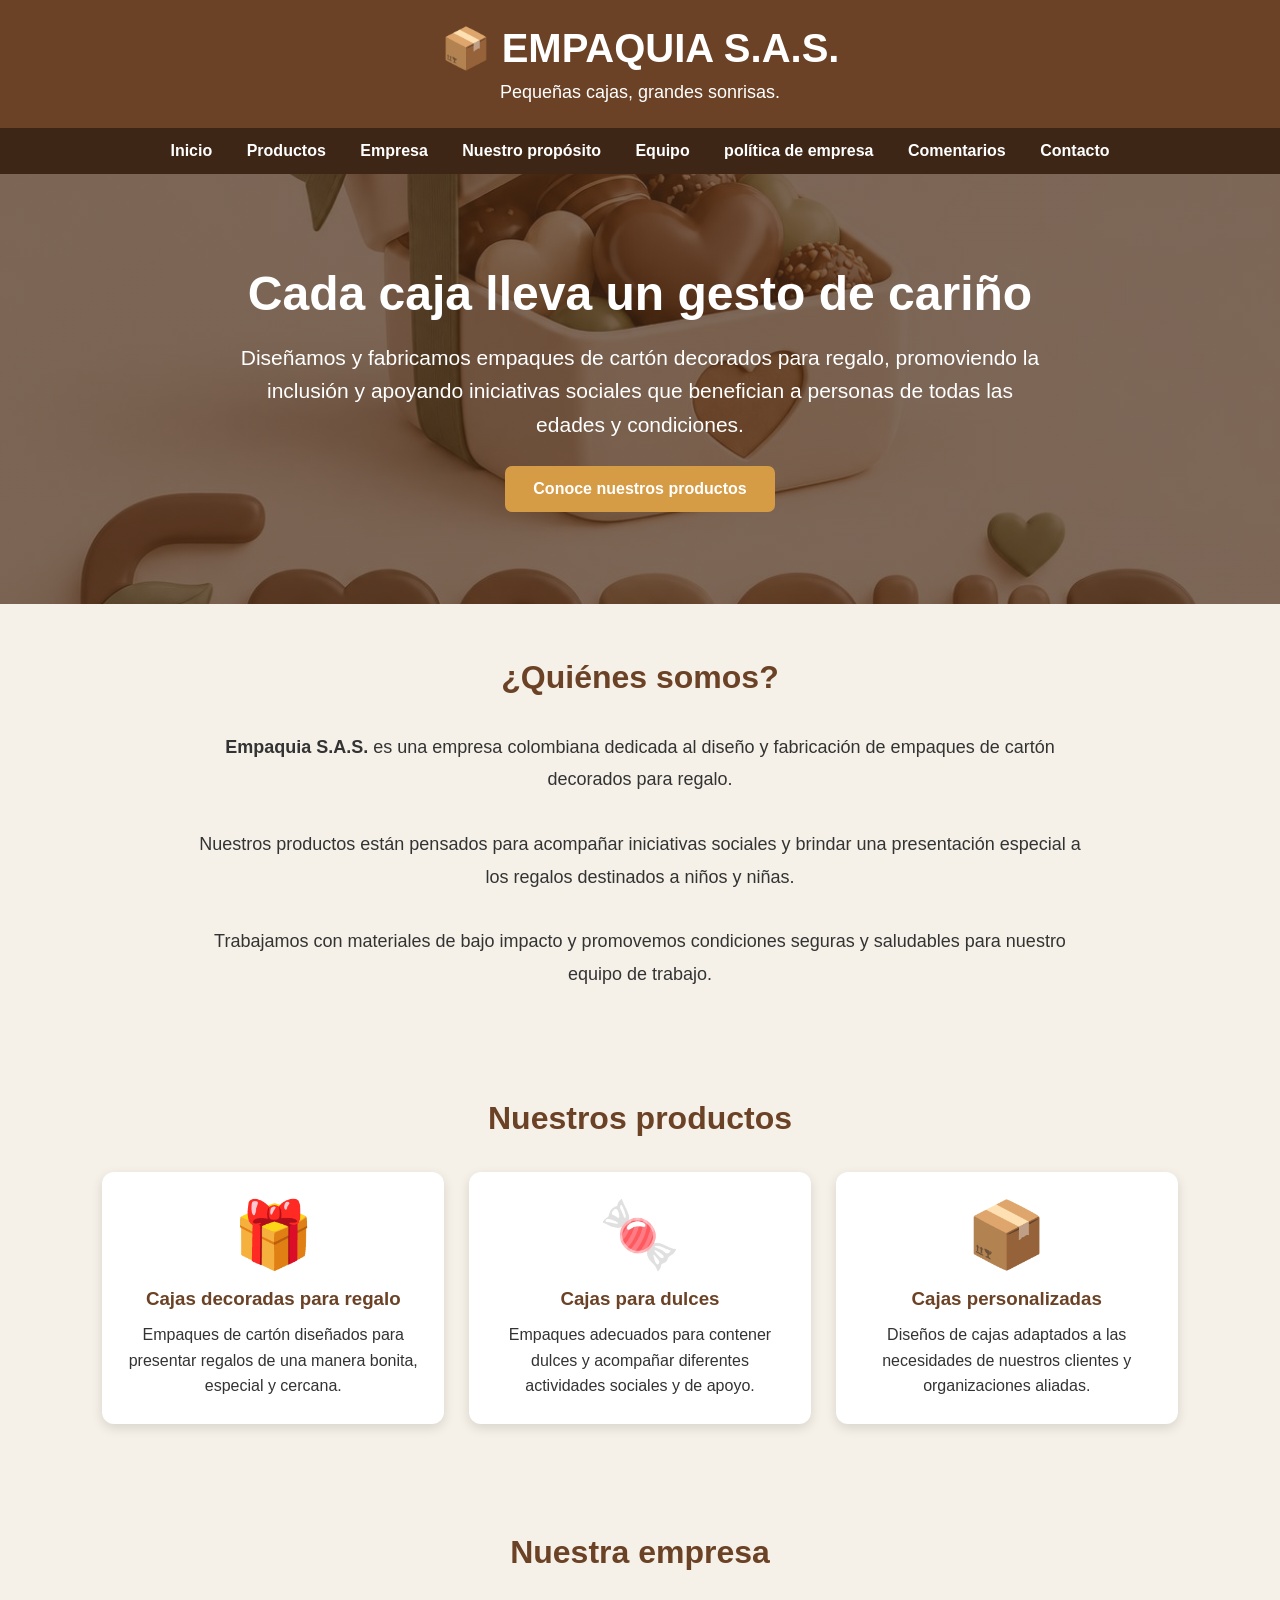
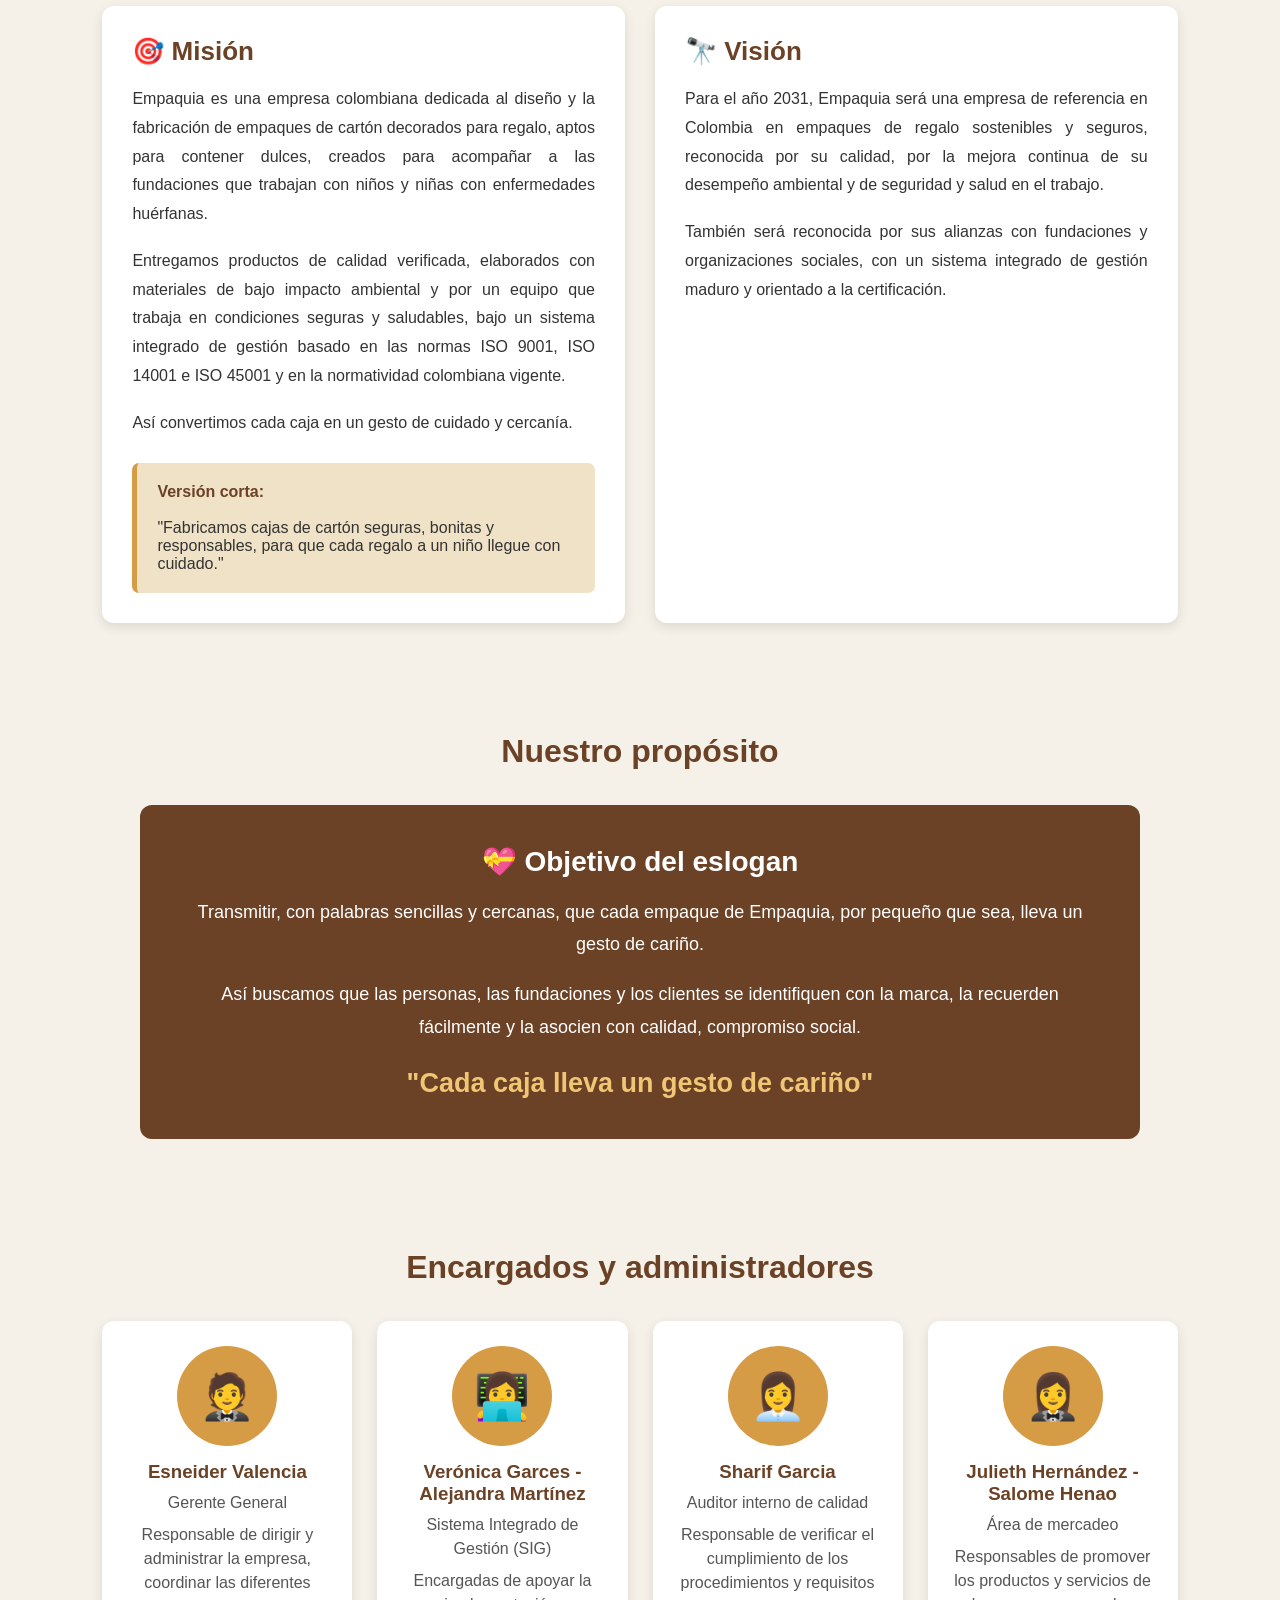
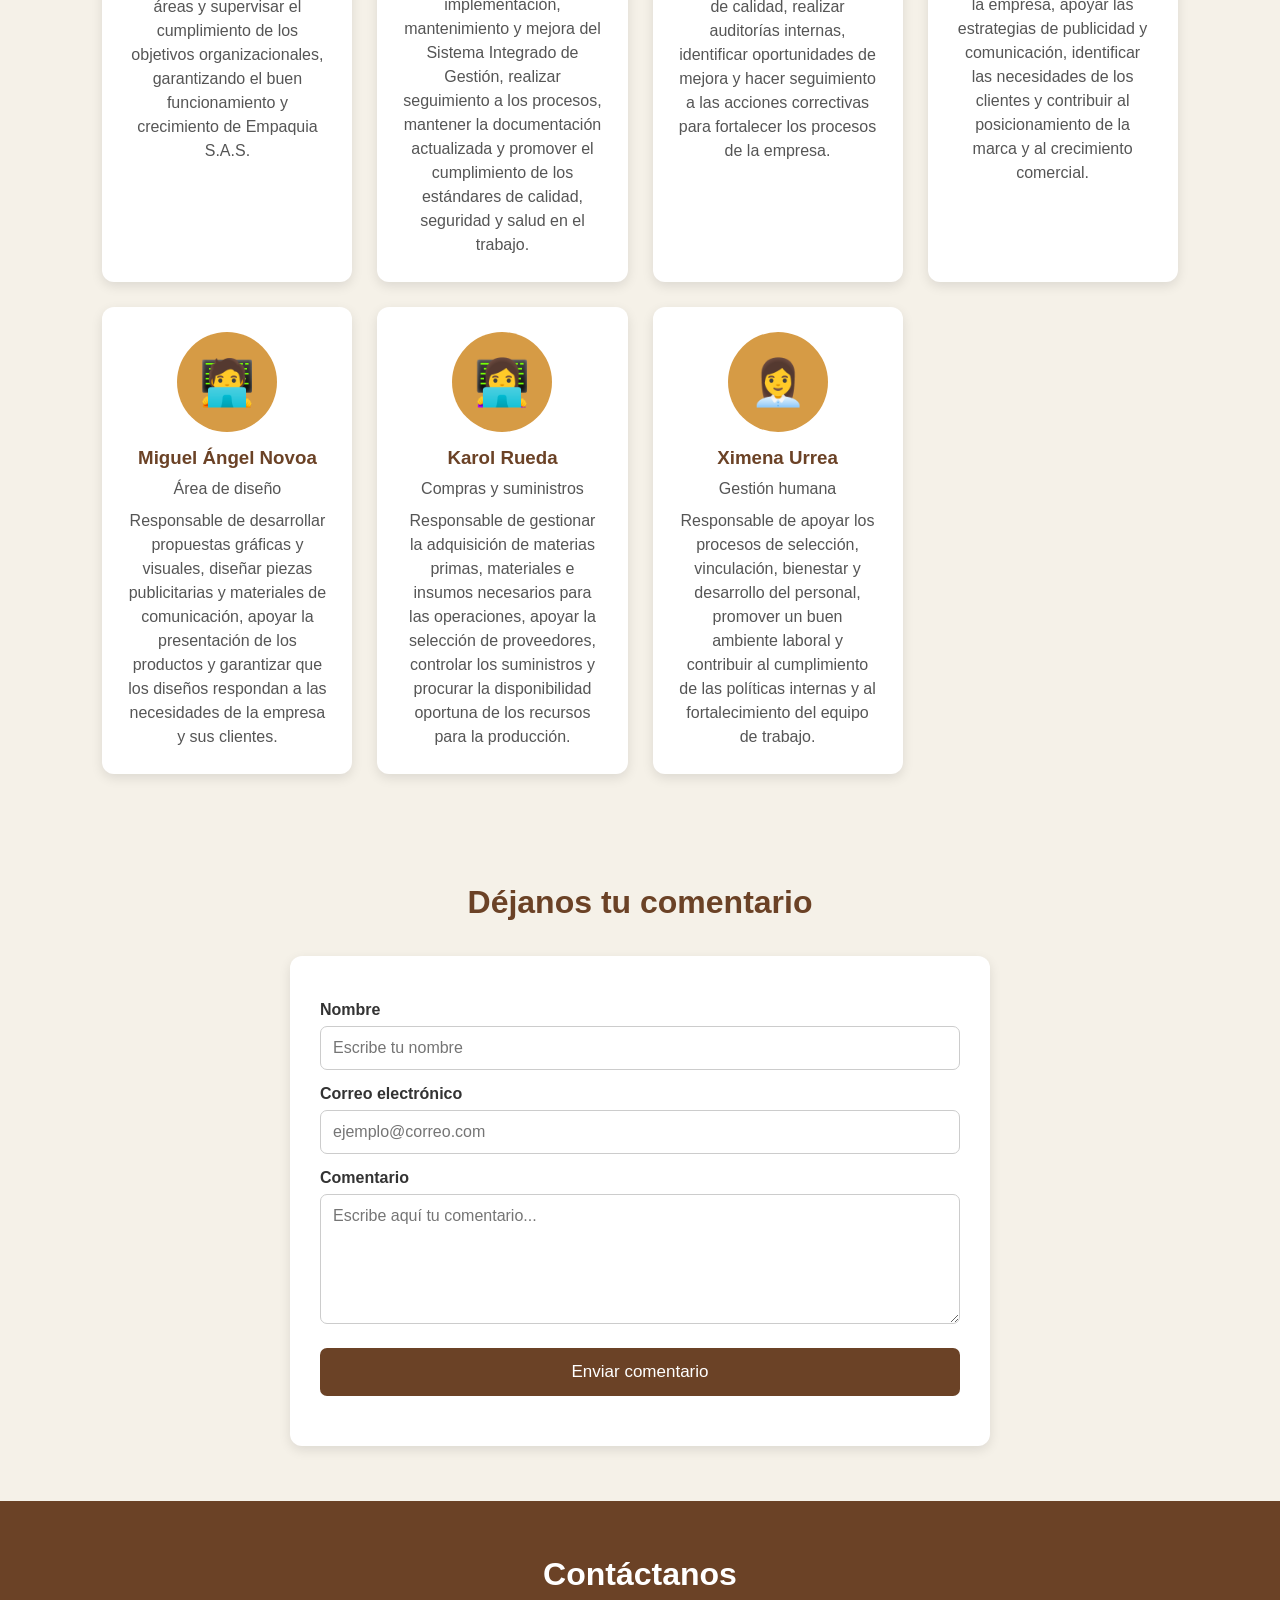
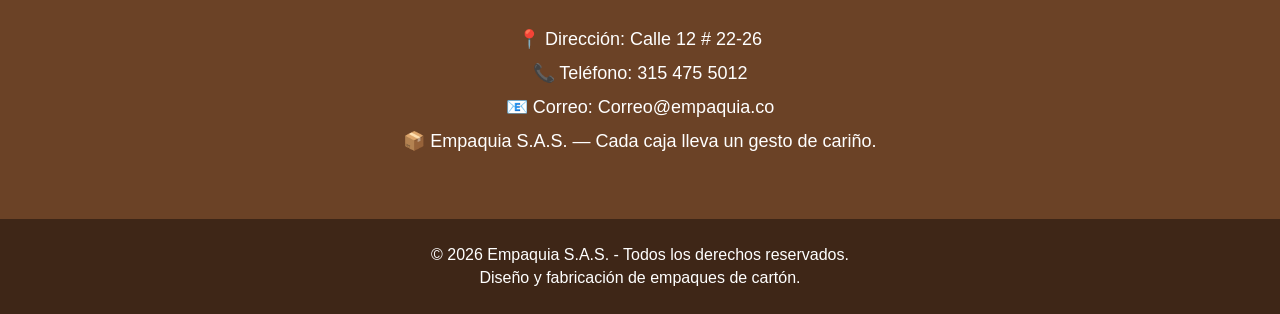
<file: index.html>
<!DOCTYPE html>
<html lang="es">

<head>
    <meta charset="UTF-8">
    <meta name="viewport" content="width=device-width, initial-scale=1.0">
    <title>Empaquia S.A.S. | Cajas de Cartón</title>
    <link rel="stylesheet" href="styles.css">
</head>


<body>
    <header>

        <h1>📦 EMPAQUIA S.A.S.</h1>

        <p>
            Pequeñas cajas, grandes sonrisas.
        </p>

    </header>

    <nav>

        <a href="#inicio">Inicio</a>

        <a href="#productos">Productos</a>

        <a href="#empresa">Empresa</a>

        <a href="#eslogan">Nuestro propósito</a>

        <a href="#personal">Equipo</a>

        <a href="politicas.html">política de empresa</a>

        <a href="#comentarios">Comentarios</a>

        <a href="#contacto">Contacto</a>

    </nav>

    <section class="banner" id="inicio">

        <div>

            <h2>
                Cada caja lleva un gesto de cariño
            </h2>

            <p>
                Diseñamos y fabricamos empaques de cartón decorados
                para regalo, promoviendo la inclusión y apoyando
                iniciativas sociales que benefician a personas de
                todas las edades y condiciones.
            </p>

            <a href="#productos" class="boton">
                Conoce nuestros productos
            </a>

        </div>

    </section>


    <section>

        <h2>¿Quiénes somos?</h2>

        <div class="presentacion">

            <p>
                <strong>Empaquia S.A.S.</strong> es una empresa
                colombiana dedicada al diseño y fabricación de
                empaques de cartón decorados para regalo.
            </p>

            <br>

            <p>
                Nuestros productos están pensados para acompañar
                iniciativas sociales y brindar una presentación
                especial a los regalos destinados a niños y niñas.
            </p>

            <br>

            <p>
                Trabajamos con materiales de bajo impacto
                y promovemos condiciones seguras y saludables para
                nuestro equipo de trabajo.
            </p>

        </div>

    </section>


    <section id="productos">

        <h2>Nuestros productos</h2>

        <div class="productos">


            <div class="producto">

                <div class="icono">🎁</div>

                <h3>
                    Cajas decoradas para regalo
                </h3>

                <p>
                    Empaques de cartón diseñados para presentar
                    regalos de una manera bonita, especial y cercana.
                </p>

            </div>


            <div class="producto">

                <div class="icono">🍬</div>

                <h3>
                    Cajas para dulces
                </h3>

                <p>
                    Empaques adecuados para contener dulces
                    y acompañar diferentes actividades sociales
                    y de apoyo.
                </p>

            </div>


            <div class="producto">

                <div class="icono">📦</div>

                <h3>
                    Cajas personalizadas
                </h3>

                <p>
                    Diseños de cajas adaptados a las necesidades
                    de nuestros clientes y organizaciones aliadas.
                </p>

            </div>

        </div>

    </section>


    <section id="empresa">

        <h2>
            Nuestra empresa
        </h2>


        <div class="empresa">


            <!-- MISIÓN -->

            <div class="tarjeta">

                <h3>
                    🎯 Misión
                </h3>

                <p>
                    Empaquia es una empresa colombiana dedicada al
                    diseño y la fabricación de empaques de cartón
                    decorados para regalo, aptos para contener dulces,
                    creados para acompañar a las fundaciones que
                    trabajan con niños y niñas con enfermedades
                    huérfanas.
                </p>

                <br>

                <p>
                    Entregamos productos de calidad verificada,
                    elaborados con materiales de bajo impacto ambiental
                    y por un equipo que trabaja en condiciones seguras
                    y saludables, bajo un sistema integrado de gestión
                    basado en las normas ISO 9001, ISO 14001 e ISO 45001
                    y en la normatividad colombiana vigente.
                </p>

                <br>

                <p>
                    Así convertimos cada caja en un gesto de cuidado
                    y cercanía.
                </p>


                <div class="mision-corta">

                    <strong>
                        Versión corta:
                    </strong>

                    <br><br>

                    "Fabricamos cajas de cartón seguras, bonitas y
                    responsables, para que cada regalo
                    a un niño llegue con cuidado."

                </div>

            </div>


            <!-- VISIÓN -->

            <div class="tarjeta">

                <h3>
                    🔭 Visión
                </h3>

                <p>
                    Para el año 2031, Empaquia será una empresa de
                    referencia en Colombia en empaques de regalo
                    sostenibles y seguros, reconocida por su calidad,
                    por la mejora continua de su desempeño ambiental
                    y de seguridad y salud en el trabajo.
                </p>

                <br>

                <p>
                    También será reconocida por sus alianzas con
                    fundaciones y organizaciones sociales, con un
                    sistema integrado de gestión maduro y orientado
                    a la certificación.
                </p>

            </div>


        </div>

    </section>


    <section id="eslogan">

        <h2>
            Nuestro propósito
        </h2>

        <div class="eslogan">

            <h3>
                💝 Objetivo del eslogan
            </h3>

            <p>
                Transmitir, con palabras sencillas y cercanas,
                que cada empaque de Empaquia, por pequeño que sea,
                lleva un gesto de cariño.
            </p>

            <br>

            <p>
                Así buscamos que las personas, las fundaciones y
                los clientes se identifiquen con la marca, la
                recuerden fácilmente y la asocien con calidad,
                compromiso social.
            </p>

            <div class="frase-eslogan">

                "Cada caja lleva un gesto de cariño"

            </div>

        </div>

    </section>


    <section id="personal">

        <h2>
            Encargados y administradores
        </h2>

        <div class="personal">


            <div class="persona">

                <div class="foto">
                    🤵
                </div>

                <h3>
                    Esneider Valencia
                </h3>

                <p>
                    Gerente General
                </p>

                <p>
                    Responsable de dirigir y administrar la empresa, coordinar las diferentes áreas y supervisar el cumplimiento de los objetivos organizacionales, garantizando el buen funcionamiento y crecimiento de Empaquia S.A.S.
                </p>

            </div>


            <div class="persona">

                <div class="foto">
                    👩‍💻
                </div>

                <h3>
                    Verónica Garces -
                    Alejandra Martínez
                </h3>

                <p>
                    Sistema Integrado de Gestión (SIG)
                </p>

                <p>
                    Encargadas de apoyar la implementación, mantenimiento y mejora del Sistema Integrado de Gestión, realizar seguimiento a los procesos, mantener la documentación actualizada y promover el cumplimiento de los estándares de calidad, seguridad y salud en el trabajo.
                </p>

            </div>


            <div class="persona">

                <div class="foto">
                    👩‍💼
                </div>

                <h3>
                    Sharif Garcia
                </h3>

                <p>
                    Auditor interno de calidad
                </p>

                <p>
                    Responsable de verificar el cumplimiento de los procedimientos y requisitos de calidad, realizar auditorías internas, identificar oportunidades de mejora y hacer seguimiento a las acciones correctivas para fortalecer los procesos de la empresa.
                </p>

            </div>

            <div class="persona">

                <div class="foto">
                    🤵‍♀️
                </div>

                <h3>
                    Julieth Hernández -
                    Salome Henao
                </h3>

                <p>
                    Área de mercadeo
                </p>

                <p>
                    Responsables de promover los productos y servicios de la empresa, apoyar las estrategias de publicidad y comunicación, identificar las necesidades de los clientes y contribuir al posicionamiento de la marca y al crecimiento comercial.
                </p>

            </div>

            <div class="persona">

                <div class="foto">
                    🧑‍💻
                </div>

                <h3>
                    Miguel Ángel Novoa 
                </h3>

                <p>
                    Área de diseño
                </p>

                <p>
                    Responsable de desarrollar propuestas gráficas y visuales, diseñar piezas publicitarias y materiales de comunicación, apoyar la presentación de los productos y garantizar que los diseños respondan a las necesidades de la empresa y sus clientes.
                </p>

            </div>

            <div class="persona">

                <div class="foto">
                    👩‍💻
                </div>

                <h3>
                    Karol Rueda
                </h3>

                <p>
                    Compras y suministros
                </p>

                <p>
                    Responsable de gestionar la adquisición de materias primas, materiales e insumos necesarios para las operaciones, apoyar la selección de proveedores, controlar los suministros y procurar la disponibilidad oportuna de los recursos para la producción.
                </p>

            </div>

            <div class="persona">

                <div class="foto">
                    👩‍💼
                </div>

                <h3>
                    Ximena Urrea
                </h3>

                <p>
                   Gestión humana
                </p>

                <p>
                    Responsable de apoyar los procesos de selección, vinculación, bienestar y desarrollo del personal, promover un buen ambiente laboral y contribuir al cumplimiento de las políticas internas y al fortalecimiento del equipo de trabajo.
                </p>

            </div>


        </div>

    </section>


    <section id="comentarios">

        <h2>
            Déjanos tu comentario
        </h2>

        <div class="comentarios">

            <form id="formComentario">

                <label for="nombre">
                    Nombre
                </label>

                <input
                    type="text"
                    id="nombre"
                    placeholder="Escribe tu nombre"
                    required
                >


                <label for="correo">
                    Correo electrónico
                </label>

                <input
                    type="email"
                    id="correo"
                    placeholder="ejemplo@correo.com"
                    required
                >


                <label for="comentario">
                    Comentario
                </label>

                <textarea
                    id="comentario"
                    placeholder="Escribe aquí tu comentario..."
                    required
                ></textarea>


                <button type="submit">
                    Enviar comentario
                </button>


                <div id="mensaje"></div>

            </form>

        </div>

    </section>

    <section class="contacto" id="contacto">

        <h2>
            Contáctanos
        </h2>

        <p>
            📍 Dirección: Calle 12 # 22-26
        </p>

        <p>
            📞 Teléfono: 315 475 5012
        </p>

        <p>
            📧 Correo: Correo@empaquia.co
        </p>

        <p>
            📦 Empaquia S.A.S. — Cada caja lleva un gesto de cariño.
        </p>

    </section>


    <footer>

        <p>
            © 2026 Empaquia S.A.S. - Todos los derechos reservados.
        </p>

        <p>
            Diseño y fabricación de empaques de cartón.
        </p>

    </footer>


    <script src="scripts.js">
    </script>

</body>

</html>
</file>
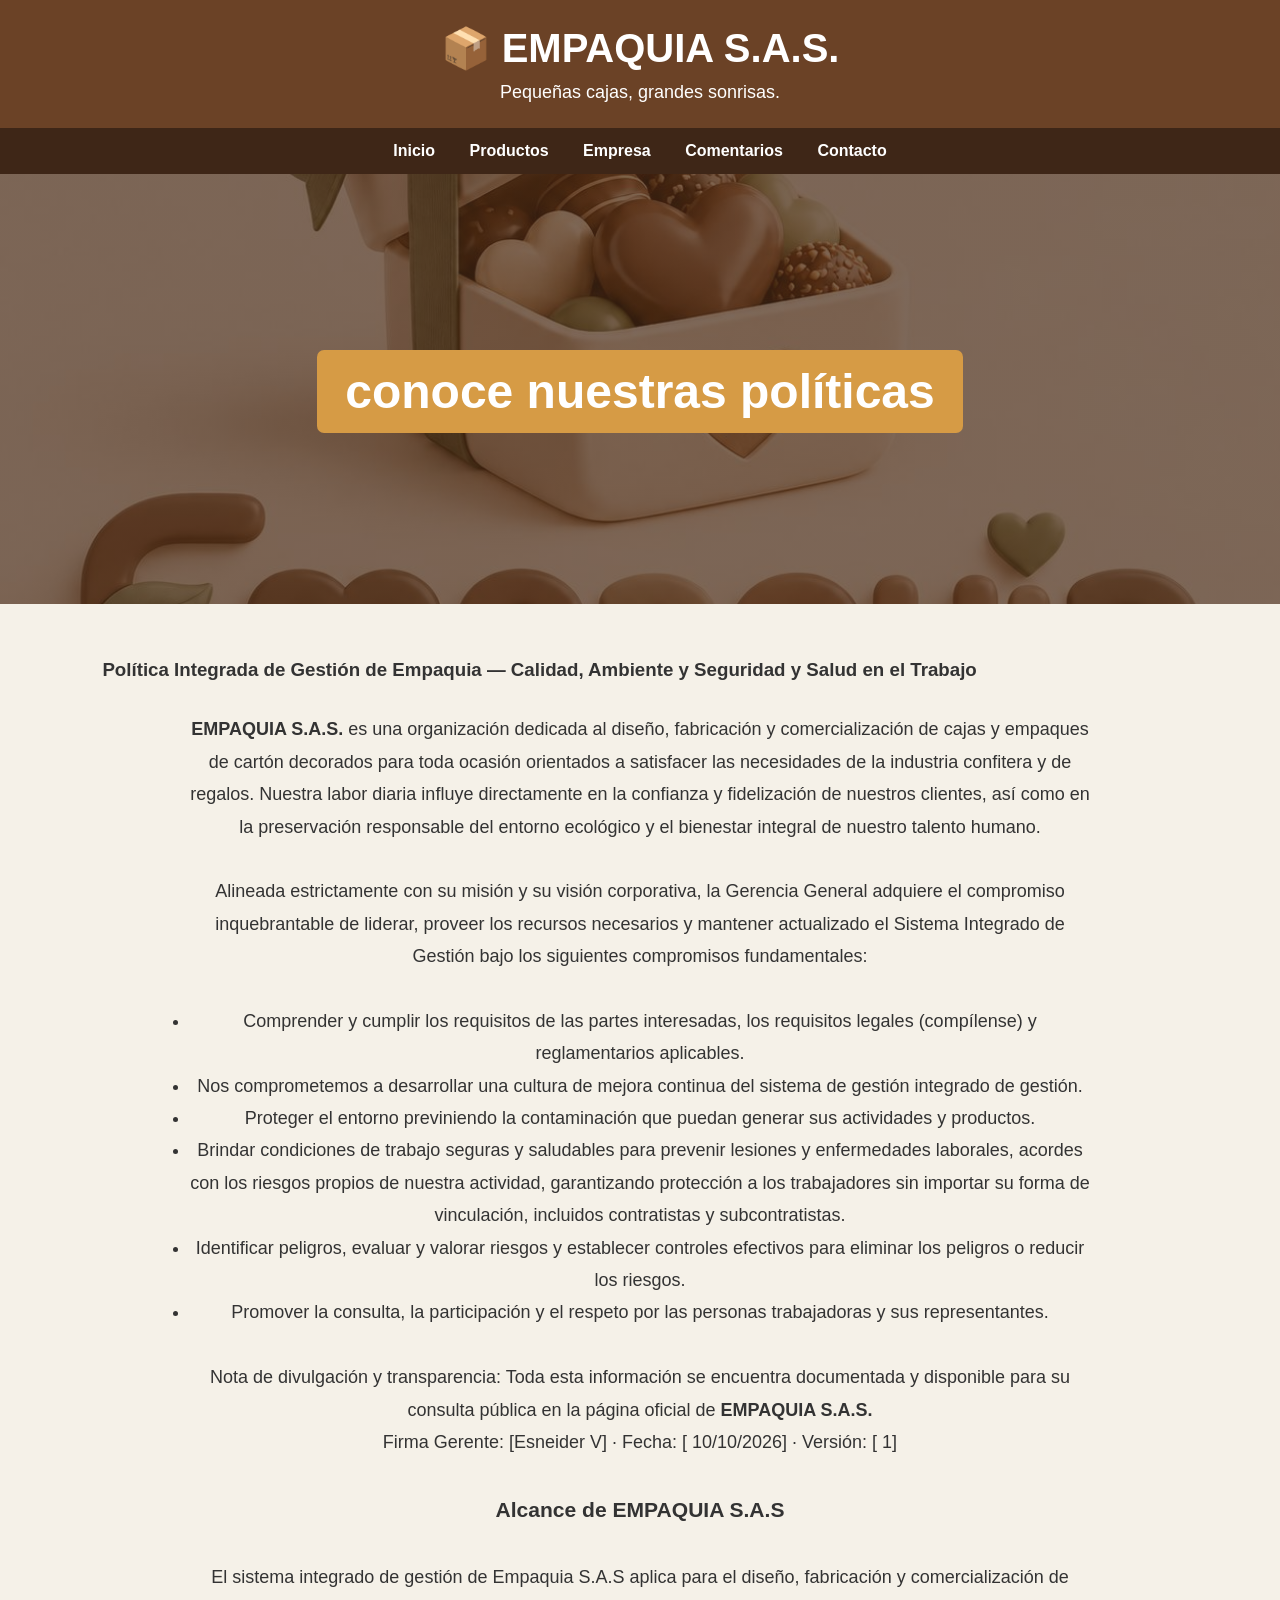
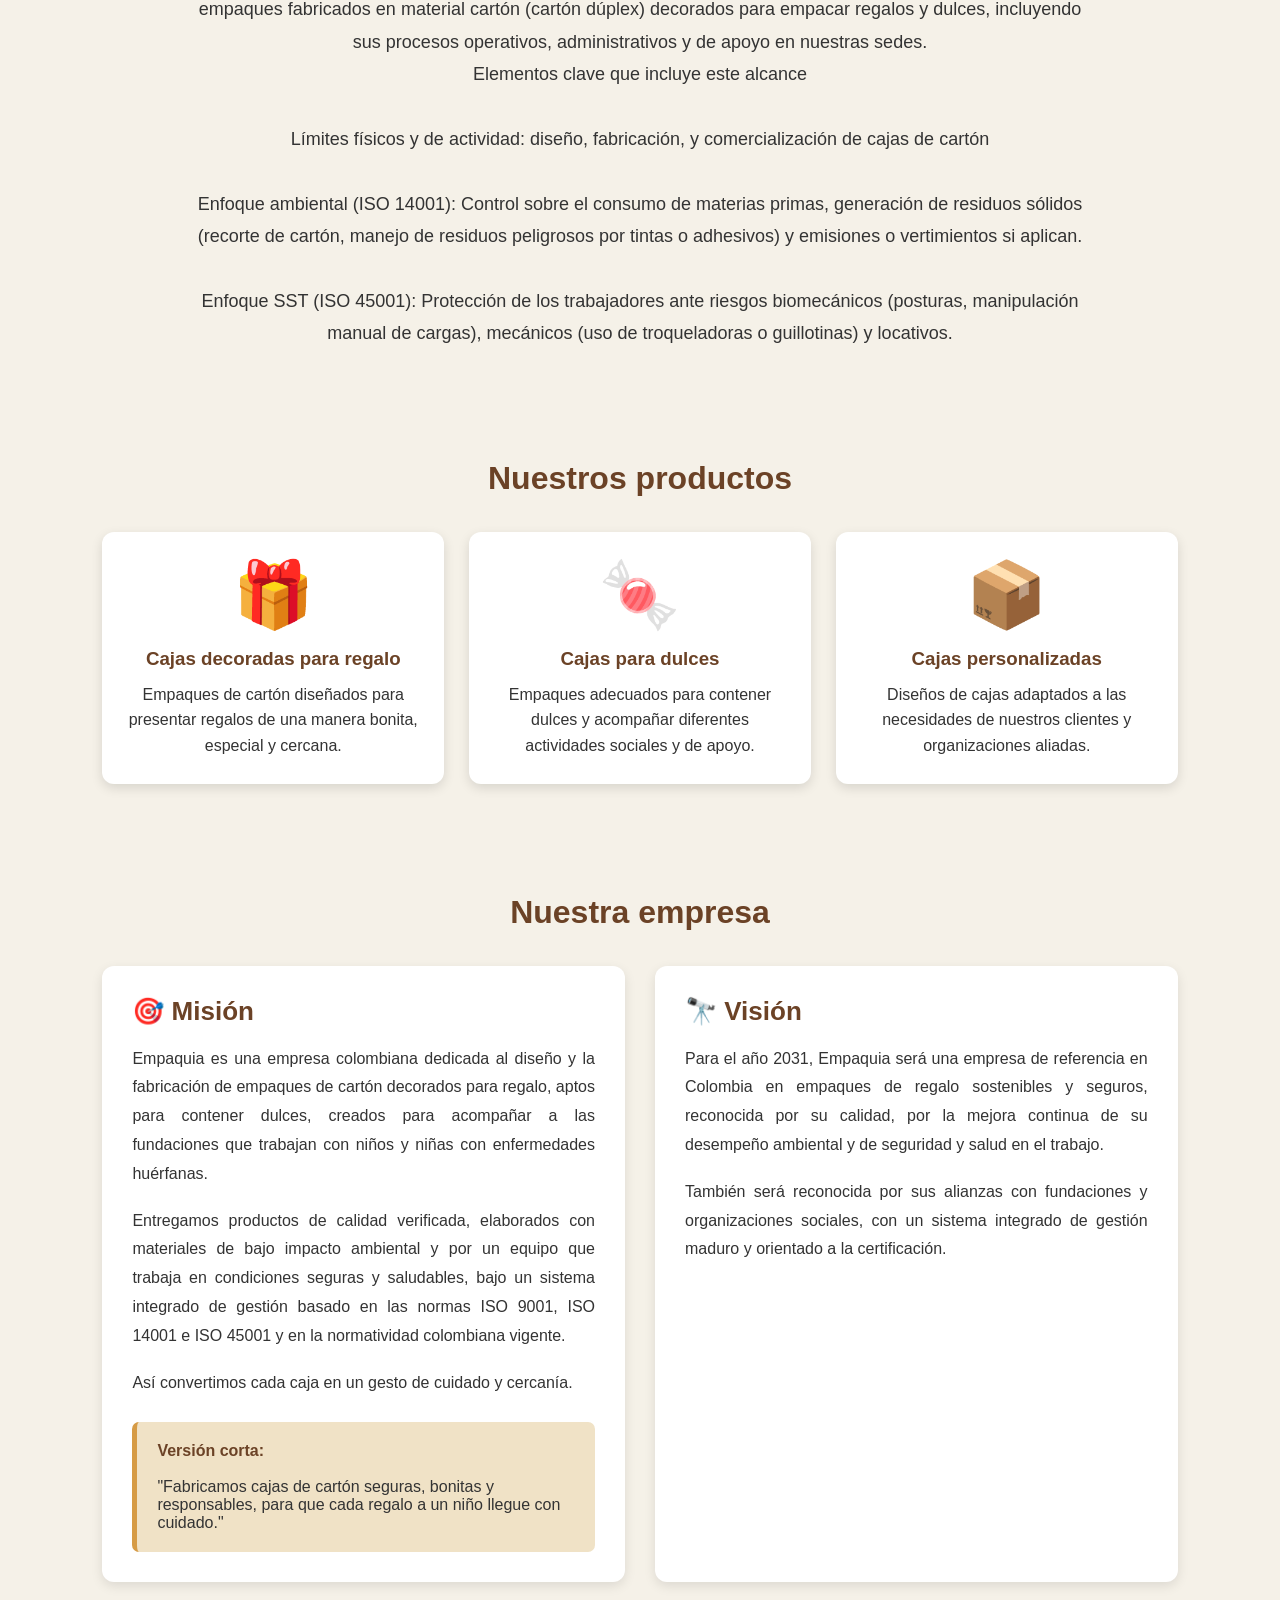
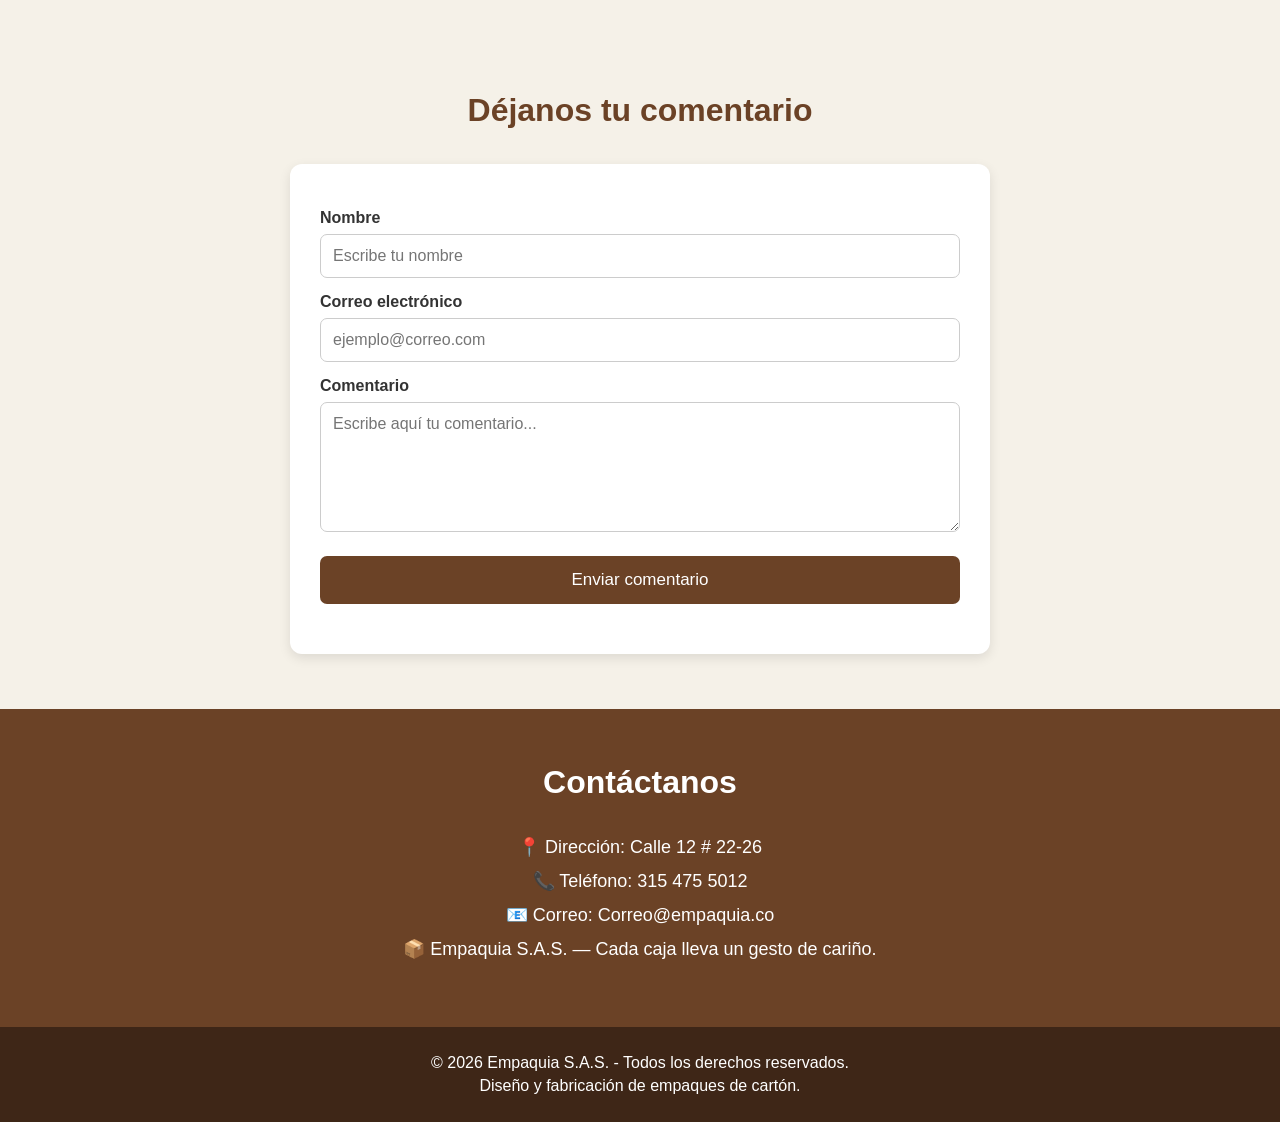
<file: politicas.html>
<!DOCTYPE html>
<html lang="es">

<head>
    <meta charset="UTF-8">
    <meta name="viewport" content="width=device-width, initial-scale=1.0">
    <title>Empaquia S.A.S. | Cajas de Cartón</title>
    <link rel="stylesheet" href="styles.css">
</head>


<body>
    <header>

        <h1>📦 EMPAQUIA S.A.S.</h1>

        <p>
            Pequeñas cajas, grandes sonrisas.
        </p>

    </header>

    <nav>

        <a href="index.html">Inicio</a>

        <a href="#productos">Productos</a>

        <a href="#empresa">Empresa</a>

        <a href="#comentarios">Comentarios</a>

        <a href="#contacto">Contacto</a>

    </nav>

    <section class="banner" id="inicio">

        <div>

        <h2><a href="#presentacion" class="boton">
                conoce nuestras políticas 
        </a></h2>
            
        </div>

    </section>


    <section>

        <h3>Política Integrada de Gestión de Empaquia — Calidad, Ambiente y Seguridad y Salud en el Trabajo </h3>

        <div class="presentacion">

            <br>

            <p>
               <strong>EMPAQUIA S.A.S.</strong> es una organización dedicada al diseño, fabricación y comercialización de cajas y empaques de cartón decorados para toda ocasión orientados a satisfacer las necesidades de la industria confitera y de regalos. Nuestra labor diaria influye directamente en la confianza y fidelización de nuestros clientes, así como en la preservación responsable del entorno ecológico y el bienestar integral de nuestro talento humano. 
            </p>

            <br>

            <p>
                Alineada estrictamente con su misión y su visión corporativa, la Gerencia General adquiere el compromiso inquebrantable de liderar, proveer los recursos necesarios y mantener actualizado el Sistema Integrado de Gestión bajo los siguientes compromisos fundamentales: 
            </p>

            <br>

            <ul>
                
                <li>Comprender y cumplir los requisitos de las partes interesadas, los requisitos legales (compílense) y reglamentarios aplicables.</li>

                <li>Nos comprometemos a desarrollar una cultura de mejora continua del sistema de gestión integrado de gestión.</li>

                <li>Proteger el entorno previniendo la contaminación que puedan generar sus actividades y productos.</li>

                <li>Brindar condiciones de trabajo seguras y saludables para prevenir lesiones y enfermedades laborales, acordes con los riesgos propios de nuestra actividad, garantizando protección a los trabajadores sin importar su forma de vinculación, incluidos contratistas y subcontratistas.</li>

                <li>Identificar peligros, evaluar y valorar riesgos y establecer controles efectivos para eliminar los peligros o reducir los riesgos.</li>

                <li>Promover la consulta, la participación y el respeto por las personas trabajadoras y sus representantes.</li>
           
            </ul>

            <br>

            <p>
                Nota de divulgación y transparencia: Toda esta información se encuentra documentada y disponible para su consulta pública en la página oficial de <strong>EMPAQUIA S.A.S. </strong>
            </p>

            <p>
                Firma Gerente: [Esneider V] · Fecha: [ 10/10/2026] · Versión: [ 1] 
            </p>

            <br>

            <h3>Alcance de <strong>EMPAQUIA S.A.S </strong></h3>

            <br>
            
            <p>
                El sistema integrado de gestión de Empaquia S.A.S aplica para el diseño, fabricación y comercialización de empaques fabricados en material cartón (cartón dúplex) decorados para empacar regalos y dulces, incluyendo sus procesos operativos, administrativos y de apoyo en nuestras sedes.   
            </p>

            <p>
                Elementos clave que incluye este alcance
            </p>

            <br>

            <p>
                Límites físicos y de actividad: diseño, fabricación, y comercialización de cajas de cartón  
            </p>

            <br>

            <p>
                Enfoque ambiental (ISO 14001): Control sobre el consumo de materias primas, generación de residuos sólidos (recorte de cartón, manejo de residuos peligrosos por tintas o adhesivos) y emisiones o vertimientos si aplican. 
            </p>

            <br>

            <p>
                Enfoque SST (ISO 45001): Protección de los trabajadores ante riesgos biomecánicos (posturas, manipulación manual de cargas), mecánicos (uso de troqueladoras o guillotinas) y locativos. 
            </p>
            
        </div>

    </section>


    <section id="productos">

        <h2>Nuestros productos</h2>

        <div class="productos">


            <div class="producto">

                <div class="icono">🎁</div>

                <h3>
                    Cajas decoradas para regalo
                </h3>

                <p>
                    Empaques de cartón diseñados para presentar
                    regalos de una manera bonita, especial y cercana.
                </p>

            </div>


            <div class="producto">

                <div class="icono">🍬</div>

                <h3>
                    Cajas para dulces
                </h3>

                <p>
                    Empaques adecuados para contener dulces
                    y acompañar diferentes actividades sociales
                    y de apoyo.
                </p>

            </div>


            <div class="producto">

                <div class="icono">📦</div>

                <h3>
                    Cajas personalizadas
                </h3>

                <p>
                    Diseños de cajas adaptados a las necesidades
                    de nuestros clientes y organizaciones aliadas.
                </p>

            </div>

        </div>

    </section>


    <section id="empresa">

        <h2>
            Nuestra empresa
        </h2>


        <div class="empresa">


            <!-- MISIÓN -->

            <div class="tarjeta">

                <h3>
                    🎯 Misión
                </h3>

                <p>
                    Empaquia es una empresa colombiana dedicada al
                    diseño y la fabricación de empaques de cartón
                    decorados para regalo, aptos para contener dulces,
                    creados para acompañar a las fundaciones que
                    trabajan con niños y niñas con enfermedades
                    huérfanas.
                </p>

                <br>

                <p>
                    Entregamos productos de calidad verificada,
                    elaborados con materiales de bajo impacto ambiental
                    y por un equipo que trabaja en condiciones seguras
                    y saludables, bajo un sistema integrado de gestión
                    basado en las normas ISO 9001, ISO 14001 e ISO 45001
                    y en la normatividad colombiana vigente.
                </p>

                <br>

                <p>
                    Así convertimos cada caja en un gesto de cuidado
                    y cercanía.
                </p>


                <div class="mision-corta">

                    <strong>
                        Versión corta:
                    </strong>

                    <br><br>

                    "Fabricamos cajas de cartón seguras, bonitas y
                    responsables, para que cada regalo
                    a un niño llegue con cuidado."

                </div>

            </div>


            <!-- VISIÓN -->

            <div class="tarjeta">

                <h3>
                    🔭 Visión
                </h3>

                <p>
                    Para el año 2031, Empaquia será una empresa de
                    referencia en Colombia en empaques de regalo
                    sostenibles y seguros, reconocida por su calidad,
                    por la mejora continua de su desempeño ambiental
                    y de seguridad y salud en el trabajo.
                </p>

                <br>

                <p>
                    También será reconocida por sus alianzas con
                    fundaciones y organizaciones sociales, con un
                    sistema integrado de gestión maduro y orientado
                    a la certificación.
                </p>

            </div>


        </div>

    </section>

    <section id="comentarios">

        <h2>
            Déjanos tu comentario
        </h2>

        <div class="comentarios">

            <form id="formComentario">

                <label for="nombre">
                    Nombre
                </label>

                <input
                    type="text"
                    id="nombre"
                    placeholder="Escribe tu nombre"
                    required
                >


                <label for="correo">
                    Correo electrónico
                </label>

                <input
                    type="email"
                    id="correo"
                    placeholder="ejemplo@correo.com"
                    required
                >


                <label for="comentario">
                    Comentario
                </label>

                <textarea
                    id="comentario"
                    placeholder="Escribe aquí tu comentario..."
                    required
                ></textarea>


                <button type="submit">
                    Enviar comentario
                </button>


                <div id="mensaje"></div>

            </form>

        </div>

    </section>

    <section class="contacto" id="contacto">

        <h2>
            Contáctanos
        </h2>

        <p>
            📍 Dirección: Calle 12 # 22-26
        </p>

        <p>
            📞 Teléfono: 315 475 5012
        </p>

        <p>
            📧 Correo: Correo@empaquia.co
        </p>

        <p>
            📦 Empaquia S.A.S. — Cada caja lleva un gesto de cariño.
        </p>

    </section>


    <footer>

        <p>
            © 2026 Empaquia S.A.S. - Todos los derechos reservados.
        </p>

        <p>
            Diseño y fabricación de empaques de cartón.
        </p>

    </footer>


    <script src="scripts.js">
    </script>

</body>

</html>
</file>
<file: styles.css>
* {
            margin: 0;
            padding: 0;
            box-sizing: border-box;
            font-family: Arial, sans-serif;
        }

        body {
            background-color: #f5f1e8;
            color: #333;
        }

        header {
            background-color: #6b4226;
            color: white;
            padding: 25px;
            text-align: center;
        }

        header h1 {
            font-size: 40px;
            margin-bottom: 10px;
        }

        header p {
            font-size: 18px;
        }

        nav {
            background-color: #3e2617;
            padding: 14px;
            text-align: center;
            position: sticky;
            top: 0;
            z-index: 10;
        }

        nav a {
            color: white;
            text-decoration: none;
            margin: 0 15px;
            font-weight: bold;
            transition: all 0.2s ease;
        }

        nav a:hover {
            color: #f0c674;
            transform: scale(1.1);
        }

        .banner {
            background: linear-gradient(
                rgba(70, 40, 20, 0.70),
                rgba(70, 40, 20, 0.70)
            ),
            /* url("https://images.unsplash.com/photo-1586528116311-ad8dd3c8310d?auto=format&fit=crop&w=1600&q=80");*/
               url("IMG-20261009-WA0002.jpg");
            background-size: cover;
            background-position: center;

            min-height: 430px;

            display: flex;
            align-items: center;
            justify-content: center;

            text-align: center;
            color: white;
            padding: 30px;
        }

        .banner h2 {
            font-size: 48px;
            margin-bottom: 20px;
            color: white;
        }

        .banner p {
            font-size: 21px;
            max-width: 800px;
            margin: auto;
            line-height: 1.6;
        }

        .boton {
            display: inline-block;
            margin-top: 25px;
            padding: 14px 28px;
            background-color: #d69b45;
            color: white;
            text-decoration: none;
            border-radius: 7px;
            font-weight: bold;
            transition: transform 0.2s ease;
        }

        .boton:hover {
            background-color: #b67b2e;
            transform: scale(1.1);
        }

        section {
            padding: 55px 8%;
        }

        section h2 {
            text-align: center;
            color: #6b4226;
            font-size: 32px;
            margin-bottom: 35px;
        }

        .presentacion {
            text-align: center;
            max-width: 900px;
            margin: auto;
            line-height: 1.8;
            font-size: 18px;
        }

        /* PRODUCTOS */

        .productos {
            display: grid;
            grid-template-columns: repeat(auto-fit, minmax(230px, 1fr));
            gap: 25px;
        }

        .producto {
            background-color: white;
            padding: 25px;
            border-radius: 12px;
            text-align: center;
            box-shadow: 0 4px 12px rgba(0,0,0,0.12);
            transition: transform 0.3s ease;
        }

        .producto:hover {
            transform: scale(1.1);
        }

        .producto .icono {
            font-size: 65px;
            margin-bottom: 15px;
        }

        .producto h3 {
            color: #6b4226;
            margin-bottom: 12px;
        }

        .producto p {
            line-height: 1.6;
        }

        /* MISIÓN Y VISIÓN */

        .empresa {
            display: grid;
            grid-template-columns: 1fr 1fr;
            gap: 30px;
        }

        .tarjeta {
            background-color: white;
            padding: 30px;
            border-radius: 12px;
            box-shadow: 0 4px 12px rgba(0,0,0,0.10);
            transition: transform 0.3s ease;
        }

        .tarjeta:hover {
            transform: scale(1.05);
        }

        .tarjeta h3 {
            color: #6b4226;
            margin-bottom: 18px;
            font-size: 26px;
        }

        .tarjeta p {
            line-height: 1.8;
            text-align: justify;
        }

        .mision-corta {
            margin-top: 25px;
            background-color: #f0e2c6;
            padding: 20px;
            border-left: 5px solid #d69b45;
            border-radius: 7px;
        }

        .mision-corta strong {
            color: #6b4226;
        }

        /* OBJETIVO DEL ESLOGAN */

        .eslogan {
            background-color: #6b4226;
            color: white;
            padding: 40px;
            border-radius: 12px;
            max-width: 1000px;
            margin: auto;
            text-align: center;
        }

        .eslogan h3 {
            font-size: 28px;
            margin-bottom: 18px;
        }

        .eslogan p {
            line-height: 1.8;
            font-size: 18px;
        }

        .frase-eslogan {
            margin-top: 25px;
            font-size: 27px;
            font-weight: bold;
            color: #f0c674;
        }

        /* EQUIPO */

        .personal {
            display: grid;
            grid-template-columns: repeat(auto-fit, minmax(230px, 1fr));
            gap: 25px;
        }

        .persona {
            background-color: white;
            padding: 25px;
            text-align: center;
            border-radius: 12px;
            box-shadow: 0 4px 12px rgba(0,0,0,0.10);
            transition: transform 0.2s ease;
        }

        .persona:hover {
            transform: scale(1.1);
        }

        .foto {
            width: 100px;
            height: 100px;
            background-color: #d69b45;
            border-radius: 50%;
            margin: auto;

            display: flex;
            justify-content: center;
            align-items: center;

            font-size: 45px;
        }

        .persona h3 {
            margin-top: 15px;
            color: #6b4226;
        }

        .persona p {
            margin-top: 8px;
            color: #555;
            line-height: 1.5;
        }

        /* COMENTARIOS */

        .comentarios {
            max-width: 700px;
            margin: auto;
        }

        form {
            background-color: white;
            padding: 30px;
            border-radius: 12px;
            box-shadow: 0 4px 12px rgba(0,0,0,0.10);
        }

        label {
            display: block;
            margin-top: 15px;
            margin-bottom: 7px;
            font-weight: bold;
            cursor: pointer;
        }

        input,
        textarea {
            width: 100%;
            padding: 12px;

            border: 1px solid #ccc;
            border-radius: 7px;

            font-size: 16px;
        }

        textarea {
            height: 130px;
            resize: vertical;
        }

        button {
            margin-top: 20px;
            width: 100%;
            padding: 14px;

            border: none;
            border-radius: 7px;

            background-color: #6b4226;
            color: white;

            font-size: 17px;
            cursor: pointer;
        }

        button:hover {
            background-color: #3e2617;
        }

        #mensaje {
            margin-top: 20px;
            text-align: center;
            font-weight: bold;
            color: #497a32;
        }

        /* CONTACTO */

        .contacto {
            background-color: #6b4226;
            color: white;
            text-align: center;
        }

        .contacto h2 {
            color: white;
        }

        .contacto p {
            margin: 12px;
            font-size: 18px;
        }

        /* FOOTER */

        footer {
            background-color: #3e2617;
            color: white;
            text-align: center;
            padding: 22px;
        }

        footer p {
            margin: 5px;
        }

        /* CELULARES */

        @media (max-width: 700px) {

            header h1 {
                font-size: 30px;
            }

            .banner h2 {
                font-size: 34px;
            }

            .empresa {
                grid-template-columns: 1fr;
            }

            nav a {
                display: inline-block;
                margin: 7px;
            }

            /* nav a:hover {
                transform: scale(1.1);
            } */

            .frase-eslogan {
                font-size: 22px;
            }
        }
</file>
